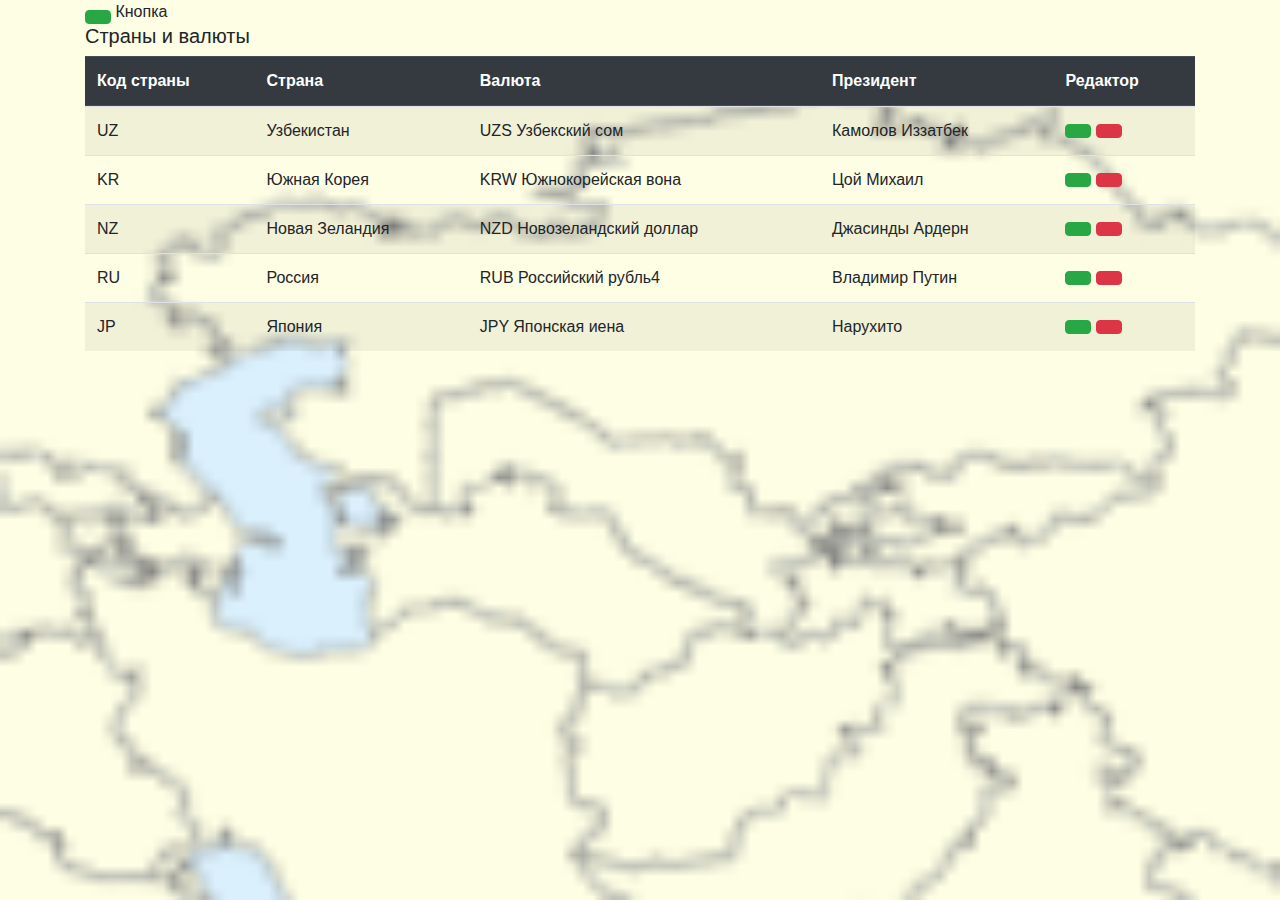
<file: CRUD .html>
<!doctype html>
<html lang="en">
  <head>
    <meta charset="utf-8">
    <meta name="viewport" content="width=device-width, initial-scale=1, shrink-to-fit=no">
    <link rel="stylesheet" href="https://stackpath.bootstrapcdn.com/bootstrap/4.4.1/css/bootstrap.min.css" integrity="sha384-Vkoo8x4CGsO3+Hhxv8T/Q5PaXtkKtu6ug5TOeNV6gBiFeWPGFN9MuhOf23Q9Ifjh" crossorigin="anonymous">
    <link rel="stylesheet" href="https://pro.fontawesome.com/releases/v5.10.0/css/all.css" integrity="sha384-AYmEC3Yw5cVb3ZcuHtOA93w35dYTsvhLPVnYs9eStHfGJvOvKxVfELGroGkvsg+p" crossorigin="anonymous"/>
    <title>Камолов Иззатбек </title>
  </head> 
 <style>
 body { background: url(00.jpg);
  background-size:200%
 } </style>
   <body>
  
         <div class="container">
        <div class="row">
            <div class="col-12">
                <button class="btn btn-success mt-2" data-toggle="modal" data-target="#create"><i class="fa fa-plus"></i></button>
                <table class="table table-striped table-hover mt-2"><tr>
               Кнопка                                  
                      <h5>Страны и валюты</h5>

                </tr>
                    <thead class="thead-dark"> 
                        <th>Код страны </th>
                        <th>Страна</th>
                        <th>Валюта</th>
                        <th>Президент</th>
                        <th>Редактор</th>
                    </thead>
                    <tbody>
                                      
                                       <tr>
                            <td> UZ</td>
                            <td>Узбекистан</td>
                            <td>UZS Узбекский сом</td>
                            <td>Камолов Иззатбек</td>
                            <td><a href="?id=1" class="btn btn-success"  data-toggle="modal" data-target="#edit1"><i class="fa fa-edit"></i></a>
                            <a href="" class="btn btn-danger" data-toggle="modal" data-target="#delete1"><i class="fa fa-trash-alt"></i></a></td>
                        </tr>
                            <!--Modal edit-->
                            <div class="modal fade" id="edit1" tabindex="-1" role="dialog" aria-labelledby="exampleModalLabel" aria-hidden="true">
                            <div class="modal-dialog" role="document">
                                <div class="modal-content">
                                <div class="modal-header">
                                    <h5 class="modal-title" id="exampleModalLabel">Изменить запись</h5>
                                    <button type="button" class="close" data-dismiss="modal" aria-label="Close">
                                    <span aria-hidden="true">&times;</span>
                                    </button>
                                </div>

                                <div class="modal-body">
                                    <form action="?id=1" method="post">
                                        <div class="form-groupp">
                                            <small>Код страны</small>
                                            <input type="text" class="form-control" name="Код" value="UZ ">
                                        </div>
                                         <div class="form-groupp">
                                            <small>страна</small>
                                            <input type="text" class="form-control" name="страна" value="Узбекистан ">
                                        </div>
                                        <div class="form-groupp">
                                            <small>Валюта</small>
                                            <input type="text" class="form-control" name="Валюта" value="UZS Узбекский сом">
                                        </div>
                                        <div class="form-groupp">
                                            <small>Президент</small>
                                            <input type="text" class="form-control" name="Президент" value="Камолов Иззатбек">
                                        </div> 
                                    
                                </div>
                                <div class="modal-footer">
                                    <button type="button" class="btn btn-secondary" data-dismiss="modal">Закрыть</button>
                                    <button type="submit" class="btn btn-primary" name="edit">нельзя изменить этот параметр</button>
                                </form>
                                </div>
                                </div>
                            </div>
                            </div>
                            <!--Modal edit-->
                            <!--Modal delete-->
                            <div class="modal fade" id="delete1" tabindex="-1" role="dialog" aria-labelledby="exampleModalLabel" aria-hidden="true">
                            <div class="modal-dialog" role="document">
                                <div class="modal-content">
                                <div class="modal-header">
                                    <h5 class="modal-title" id="exampleModalLabel">Удалить старану </h5>
                                    <button type="button" class="close" data-dismiss="modal" aria-label="Close">
                                    <span aria-hidden="true">&times;</span>
                                    </button>
                                </div>
                                <div class="modal-footer">
                                    <form action="?id=1" method="post">
                                    <button type="button" class="btn btn-secondary" data-dismiss="modal">Оставить</button>
                                    <button type="submit" class="btn btn-danger" name="delete">Ёе нельзя Удалить  </button>
                                </form>
                                </div>
                                </div>
                            </div>
                            </div>
                                                                 </tr>
                            <td> KR</td>
                            <td>Южная Корея</td>
                            <td>KRW Южнокорейская вона</td>
                            <td>Цой Михаил </td>
                            <td><a href="?id=2" class="btn btn-success"  data-toggle="modal" data-target="#edit2"><i class="fa fa-edit"></i></a>
                            <a href="" class="btn btn-danger" data-toggle="modal" data-target="#delete2"><i class="fa fa-trash-alt"></i></a></td>
                        </tr>
                            <!--Modal edit-->
                            <div class="modal fade" id="edit2" tabindex="-1" role="dialog" aria-labelledby="exampleModalLabel" aria-hidden="true">
                            <div class="modal-dialog" role="document">
                                <div class="modal-content">
                                <div class="modal-header">
                                    <h5 class="modal-title" id="exampleModalLabel">Изменить запись</h5>
                                    <button type="button" class="close" data-dismiss="modal" aria-label="Close">
                                    <span aria-hidden="true">&times;</span>
                                    </button>
                                </div>
                                <div class="modal-body">
                                    <form action="?id=2" method="post">
                                        <div class="form-groupp">
                                          <small>Код страны</small>
                                            <input type="text" class="form-control" name="Код" value="KR ">
                                        </div>
                                         <div class="form-groupp">
                                            <small>страна</small>
                                            <input type="text" class="form-control" name="страна" value="Корея ">
                                        </div>
                                        <div class="form-groupp">
                                            <small>Валюта</small>
                                            <input type="text" class="form-control" name="Валюта" value="KRW Южнокорейская вона">
                                        </div>
                                        <div class="form-groupp">
                                            <small>Президент</small>
                                            <input type="text" class="form-control" name="Президент" value="Цой Михаил">
                                        </div> 
                                    
                                </div>
                                <div class="modal-footer">
                                    <button type="button" class="btn btn-secondary" data-dismiss="modal">Закрыть</button>
                                    <button type="submit" class="btn btn-primary" name="edit">нельзя изменить этот параметр</button>
                                </form>
                                </div>
                                </div>
                            </div>
                            </div>
                            <!--Modal edit-->
                            <!--Modal delete-->
                            <div class="modal fade" id="delete2" tabindex="-1" role="dialog" aria-labelledby="exampleModalLabel" aria-hidden="true">
                            <div class="modal-dialog" role="document">
                                <div class="modal-content">
                                <div class="modal-header">
                                    <h5 class="modal-title" id="exampleModalLabel">Удалить старану </h5>
                                    <button type="button" class="close" data-dismiss="modal" aria-label="Close">
                                    <span aria-hidden="true">&times;</span>
                                    </button>
                                </div>
                                <div class="modal-footer">
                                    <form action="?id=1" method="post">
                                    <button type="button" class="btn btn-secondary" data-dismiss="modal">Оставить</button>
                                    <button type="submit" class="btn btn-danger" name="delete">Ёе нельзя Удалить  </button>
                                </form>
                                </div>
                                </div>
                            </div>
                            </div>
                            <!--Modal delete-->
                                              
                                                                                           <tr>
                            <td>NZ</td>
                            <td>Новая Зеландия</td>
                            <td>NZD Новозеландский доллар</td>
                            <td>Джасинды Ардерн </td>
                            <td><a href="?id=11" class="btn btn-success"  data-toggle="modal" data-target="#edit11"><i class="fa fa-edit"></i></a>
                            <a href="" class="btn btn-danger" data-toggle="modal" data-target="#delete11"><i class="fa fa-trash-alt"></i></a></td>
                        </tr>
                            <!--Modal edit-->
                            <div class="modal fade" id="edit11" tabindex="-1" role="dialog" aria-labelledby="exampleModalLabel" aria-hidden="true">
                            <div class="modal-dialog" role="document">
                                <div class="modal-content">
                                <div class="modal-header">
                                    <h5 class="modal-title" id="exampleModalLabel">Изменить запись</h5>
                                    <button type="button" class="close" data-dismiss="modal" aria-label="Close">
                                    <span aria-hidden="true">&times;</span>
                                    </button>
                                </div>
                                <div class="modal-body">
                                    <form action="?id=11" method="post">
                                        <div class="form-groupp">
                                           <small>Код страны</small>
                                            <input type="text" class="form-control" name="Код" value="NZ ">
                                        </div>
                                         <div class="form-groupp">
                                            <small>страна</small>
                                            <input type="text" class="form-control" name="страна" value="Новая Зеландия ">
                                        </div>
                                        <div class="form-groupp">
                                            <small>Валюта</small>
                                            <input type="text" class="form-control" name="Валюта" value="NZD Новозеландский доллар">
                                        </div>
                                        <div class="form-groupp">
                                            <small>Президент</small>
                                            <input type="text" class="form-control" name="Президент" value="Джасинды Ардерн ">
                                        </div> 
                                    
                                </div>
                                <div class="modal-footer">
                                    <button type="button" class="btn btn-secondary" data-dismiss="modal">Закрыть</button>
                                    <button type="submit" class="btn btn-primary" name="edit">Сохранить</button>
                                </form>
                                </div>
                                </div>
                            </div>
                            </div>
                            <!--Modal edit-->
                            <!--Modal delete-->
                            <div class="modal fade" id="delete11" tabindex="-1" role="dialog" aria-labelledby="exampleModalLabel" aria-hidden="true">
                            <div class="modal-dialog" role="document">
                                <div class="modal-content">
                                <div class="modal-header">
                                     <h5 class="modal-title" id="exampleModalLabel">Удалить старану </h5>
                                    <button type="button" class="close" data-dismiss="modal" aria-label="Close">
                                    <span aria-hidden="true">&times;</span>
                                    </button>
                                </div>
                                <div class="modal-footer">
                                    <form action="?id=1" method="post">
                                    <button type="button" class="btn btn-secondary" data-dismiss="modal">Оставить</button>
                                    <button type="submit" class="btn btn-danger" name="delete">Удалить  </button>
                                </form>
                                </div>
                                </div>
                            </div>
                            </div>
                            <!--Modal delete-->
                                                <tr>
                            <td> RU</td>
                            <td>Россия</td>
                            <td> RUB Российский рубль4</td>
                            <td>Владимир Путин</td>
                            <td><a href="?id=12" class="btn btn-success"  data-toggle="modal" data-target="#edit12"><i class="fa fa-edit"></i></a>
                            <a href="" class="btn btn-danger" data-toggle="modal" data-target="#delete12"><i class="fa fa-trash-alt"></i></a></td>
                        </tr>
                            <!--Modal edit-->
                            <div class="modal fade" id="edit12" tabindex="-1" role="dialog" aria-labelledby="exampleModalLabel" aria-hidden="true">
                            <div class="modal-dialog" role="document">
                                <div class="modal-content">
                                <div class="modal-header">
                                    <h5 class="modal-title" id="exampleModalLabel">Изменить запись</h5>
                                    <button type="button" class="close" data-dismiss="modal" aria-label="Close">
                                    <span aria-hidden="true">&times;</span>
                                    </button>
                                </div>
                                <div class="modal-body">
                                    <form action="?id=12" method="post">
                                        <div class="form-groupp">
                                           <small>Код страны</small>
                                            <input type="text" class="form-control" name="Код" value="RU ">
                                        </div>
                                         <div class="form-groupp">
                                            <small>страна</small>
                                            <input type="text" class="form-control" name="страна" value="Россия ">
                                        </div>
                                        <div class="form-groupp">
                                            <small>Валюта</small>
                                            <input type="text" class="form-control" name="Валюта" value="RUB Российский рубль">
                                        </div>
                                        <div class="form-groupp">
                                            <small>Президент</small>
                                            <input type="text" class="form-control" name="Президент" value="Владимир Путин">
                                        </div> 
                                </div>
                                <div class="modal-footer">
                                    <button type="button" class="btn btn-secondary" data-dismiss="modal">Закрыть</button>
                                    <button type="submit" class="btn btn-primary" name="edit">Сохранить</button>
                                </form>
                                </div>
                                </div>
                            </div>
                            </div>
                            <!--Modal edit-->
                            <!--Modal delete-->
                            <div class="modal fade" id="delete12" tabindex="-1" role="dialog" aria-labelledby="exampleModalLabel" aria-hidden="true">
                            <div class="modal-dialog" role="document">
                                <div class="modal-content">
                                <div class="modal-header">
                                    <h5 class="modal-title" id="exampleModalLabel">Удалить старану </h5>
                                    <button type="button" class="close" data-dismiss="modal" aria-label="Close">
                                    <span aria-hidden="true">&times;</span>
                                    </button>
                                </div>
                                <div class="modal-footer">
                                    <form action="?id=1" method="post">
                                    <button type="button" class="btn btn-secondary" data-dismiss="modal">Оставить</button>
                                    <button type="submit" class="btn btn-danger" name="delete">Удалить  </button>
                                </form>
                                </div>
                                </div>
                            </div>
                            </div>
                            <!--Modal delete-->
                                                <tr>
                            <td>    JP</td>
                            <td>Япония</td>
                            <td>JPY Японская иена</td>
                            <td>Нарухито</td>
                            <td><a href="?id=13" class="btn btn-success"  data-toggle="modal" data-target="#edit13"><i class="fa fa-edit"></i></a>
                            <a href="" class="btn btn-danger" data-toggle="modal" data-target="#delete13"><i class="fa fa-trash-alt"></i></a></td>
                        </tr>
                            <!--Modal edit-->
                            <div class="modal fade" id="edit13" tabindex="-1" role="dialog" aria-labelledby="exampleModalLabel" aria-hidden="true">
                            <div class="modal-dialog" role="document">
                                <div class="modal-content">
                                <div class="modal-header">
                                    <h5 class="modal-title" id="exampleModalLabel">Изменить запись</h5>
                                    <button type="button" class="close" data-dismiss="modal" aria-label="Close">
                                    <span aria-hidden="true">&times;</span>
                                    </button>
                                </div>
                                <div class="modal-body">
                                    <form action="?id=13" method="post">
                                        <div class="form-groupp">
                                           <small>Код страны</small>
                                            <input type="text" class="form-control" name="Код" value="  JP ">
                                        </div>
                                         <div class="form-groupp">
                                            <small>страна</small>
                                            <input type="text" class="form-control" name="страна" value="Япония ">
                                        </div>
                                        <div class="form-groupp">
                                            <small>Валюта</small>
                                            <input type="text" class="form-control" name="Валюта" value="JPY Японская иена">
                                        </div>
                                        <div class="form-groupp">
                                            <small>Президент</small>
                                            <input type="text" class="form-control" name="Президент" value="Нарухито">
                                        </div> 
                                    
                                </div>
                                <div class="modal-footer">
                                    <button type="button" class="btn btn-secondary" data-dismiss="modal">Закрыть</button>
                                    <button type="submit" class="btn btn-primary" name="edit">Сохранить</button>
                                </form>
                                </div>
                                </div>
                            </div>
                            </div>
                            
                            <!--Modal delete-->
                            <div class="modal fade" id="delete13" tabindex="-1" role="dialog" aria-labelledby="exampleModalLabel" aria-hidden="true">
                            <div class="modal-dialog" role="document">
                                <div class="modal-content">
                                <div class="modal-header">
                                    <h5 class="modal-title" id="exampleModalLabel">Удалить старану </h5>
                                    <button type="button" class="close" data-dismiss="modal" aria-label="Close">
                                    <span aria-hidden="true">&times;</span>
                                    </button>
                                </div>
                                <div class="modal-footer">
                                    <form action="?id=1" method="post">
                                    <button type="button" class="btn btn-secondary" data-dismiss="modal">Оставить</button>
                                    <button type="submit" class="btn btn-danger" name="delete">Удалить  </button>
                                </form>
                                </div>
                                </div>
                            </div>
                            </div>
                            <!--Modal delete-->
                                            </tbody>
                </table>
            </div>
        </div>
    </div>
    <!--Modal create-->
   
    <!--Modal create-->
    <div class="modal fade" id="create" tabindex="-1" role="dialog" aria-labelledby="exampleModalLabel" aria-hidden="true">
    <div class="modal-dialog" role="document">
        <div class="modal-content">
        <div class="modal-header">
            <h5 class="modal-title" id="exampleModalLabel">Добавить страну </h5>
            <button type="button" class="close" data-dismiss="modal" aria-label="Close">
            <span aria-hidden="true">&times;</span>
            </button>
        </div>
        <div class="modal-body">
            <form action="" method="post">
                <div class="form-groupp">
                    <small>Код страны</small>
                    <input type="text" class="form-control" name="Код"value="Uz TOP 1 ">
                </div>
                <div class="form-groupp">
                    <small>страна</small>
                    <input type="text" class="form-control" name="страна" >
                </div>
                <div class="form-groupp">
                    <small>Валюта</small>
                    <input type="text" class="form-control" name="Валюта" >
                </div> 
                 <div class="form-groupp">
                    <small>Президент</small>
                    <input type="text" class="form-control" name="Президент" >
                </div> 
            
            
        </div>
        <div class="modal-footer">
            <button type="button" class="btn btn-secondary" data-dismiss="modal">Закрыть</button>
            <button type="submit" class="btn btn-primary" name="add">Сохранить</button>
        </form>
        </div>
        </div>
    </div>
    </div>
           
    <!--Modal create-->
    <!--Modal create-->
    <!-- Optional JavaScript -->
    <!-- jQuery first, then Popper.js, then Bootstrap JS -->
    <script src="https://code.jquery.com/jquery-3.4.1.slim.min.js" integrity="sha384-J6qa4849blE2+poT4WnyKhv5vZF5SrPo0iEjwBvKU7imGFAV0wwj1yYfoRSJoZ+n" crossorigin="anonymous"></script>
    <script src="https://cdn.jsdelivr.net/npm/popper.js@1.16.0/dist/umd/popper.min.js" integrity="sha384-Q6E9RHvbIyZFJoft+2mJbHaEWldlvI9IOYy5n3zV9zzTtmI3UksdQRVvoxMfooAo" crossorigin="anonymous"></script>
    <script src="https://stackpath.bootstrapcdn.com/bootstrap/4.4.1/js/bootstrap.min.js" integrity="sha384-wfSDF2E50Y2D1uUdj0O3uMBJnjuUD4Ih7YwaYd1iqfktj0Uod8GCExl3Og8ifwB6" crossorigin="anonymous"></script>
  </body>
</html>
</file>
